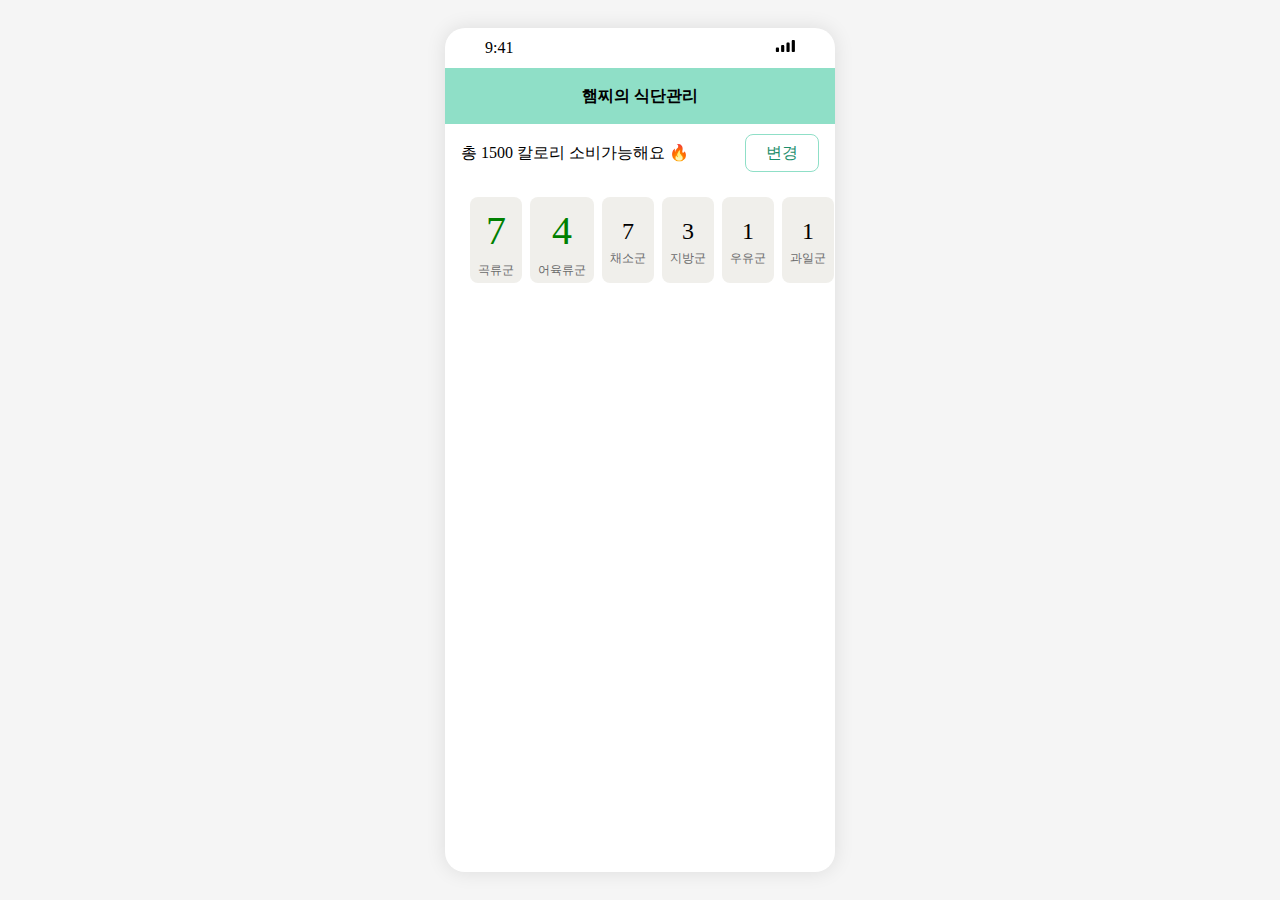
<file: web-dev-basic/index.html>
<!DOCTYPE html>
<html lang="en">
  <head>
    <meta charset="UTF-8" />
    <meta http-equiv="X-UA-Compatible" content="IE=edge" />
    <meta name="viewport" content="width=device-width, initial-scale=1.0" />
    <link
      href="//spoqa.github.io/spoqa-han-sans/css/SpoqaHanSansNeo.css"
      rel="stylesheet"
      type="text/css"
    />
    <link rel="stylesheet" href="./assets/css/style.css" />
    <title>당뇨앱</title>
  </head>
  <body>
    <div class="app_container">
      <div class="app">
        <div class="app_state">
          <div>9:41</div>
          <div>
            <img src="./assets/img/cellularConnection.svg" alt="battery" />
          </div>
        </div>
        <div class="app_title">햄찌의 식단관리</div>
        <div class="app_main">
          <div class="main_guide">
            <div class="main_guide_title">
              <div class="main_guide_title_text">
                총 1500 칼로리 소비가능해요 🔥
              </div>
              <button class="main_guide_title_button">변경</button>
            </div>
            <ul class="main_guide_foodGroup">
              <li class="foodGroup_item">
                <span class="foodGroup_item_count head1">7</span>
                <span class="foodGroup_item_name">곡류군</span>
              </li>
              <li class="foodGroup_item">
                <span class="foodGroup_item_count head1 aa">4</span>
                <span class="foodGroup_item_name">어육류군</span>
              </li>
              <li class="foodGroup_item">
                <span class="foodGroup_item_count">7</span>
                <span class="foodGroup_item_name">채소군</span>
              </li>
              <li class="foodGroup_item">
                <span class="foodGroup_item_count">3</span>
                <span class="foodGroup_item_name">지방군</span>
              </li>
              <li class="foodGroup_item">
                <span class="foodGroup_item_count">1</span>
                <span class="foodGroup_item_name">우유군</span>
              </li>
              <li class="foodGroup_item">
                <span class="foodGroup_item_count">1</span>
                <span class="foodGroup_item_name">과일군</span>
              </li>
            </ul>
          </div>
        </div>
      </div>
    </div>
  </body>
</html>
</file>
<file: web-dev-basic/assets/css/style.css>
* {
  font-family: "Spoqa Han Sans Neo", "sans-serif";
}

body {
  margin: 0;
  width: 100%;
  min-height: 100vh;
  background-color: #f5f5f5;
}

button {
  border: none;
  background-color: transparent;
}

.app_container {
  display: flex;
  flex-direction: column;
  align-items: center;
  justify-content: center;
  min-height: 100vh;
}

.app {
  background-color: #ffffff;
  width: 390px;
  height: 844px;
  box-shadow: 0px 0px 20px rgba(0, 0, 0, 0.1);
  border-radius: 20px;
}

.app_state {
  display: flex;
  padding: 11px 40px;
  justify-content: space-between;
}

.app_title {
  padding: 16px;
  display: flex;
  justify-content: center;
  align-items: center;
  font-weight: 700;
  font-size: 16px;
  line-height: 1.5;
  background-color: #8fdfc7;
}

.app_main {
  padding: 10px 16px 21px;
}

.main_guide_title {
  display: flex;
  justify-content: space-between;
  align-items: center;
}

.main_guide_title_text {
  font-weight: 500;
  font-size: 16px;
  line-height: 24px;
}

.main_guide_title_button {
  color: #1b8e6c;
  border: 1px solid #8fdfc7;
  border-radius: 8px;
  padding: 6px 20px;
  font-weight: 500;
  font-size: 16px;
  line-height: 24px;
}

.main_guide_foodGroup {
  padding: 9px;
  display: flex;
  gap: 8px;
}

.foodGroup_item {
  background-color: #f0efeb;
  display: flex;
  flex-direction: column;
  align-items: center;
  justify-content: center;
  padding: 4px 8px;
  border-radius: 8px;
}

.foodGroup_item_count {
  color: black;
  font-size: 24px;
  font-weight: 500;
  line-height: 1.5;
}

.foodGroup_item_name {
  color: #6b6b6b;
  font-size: 12px;
  font-weight: 500;
  line-height: 1.5;
  width: max-content;
}

.head1 {
  font-size: 40px;
  color: green !important;
}

.aa {
  color: red;
}

.aa:hover {
  color: blue;
}
</file>
